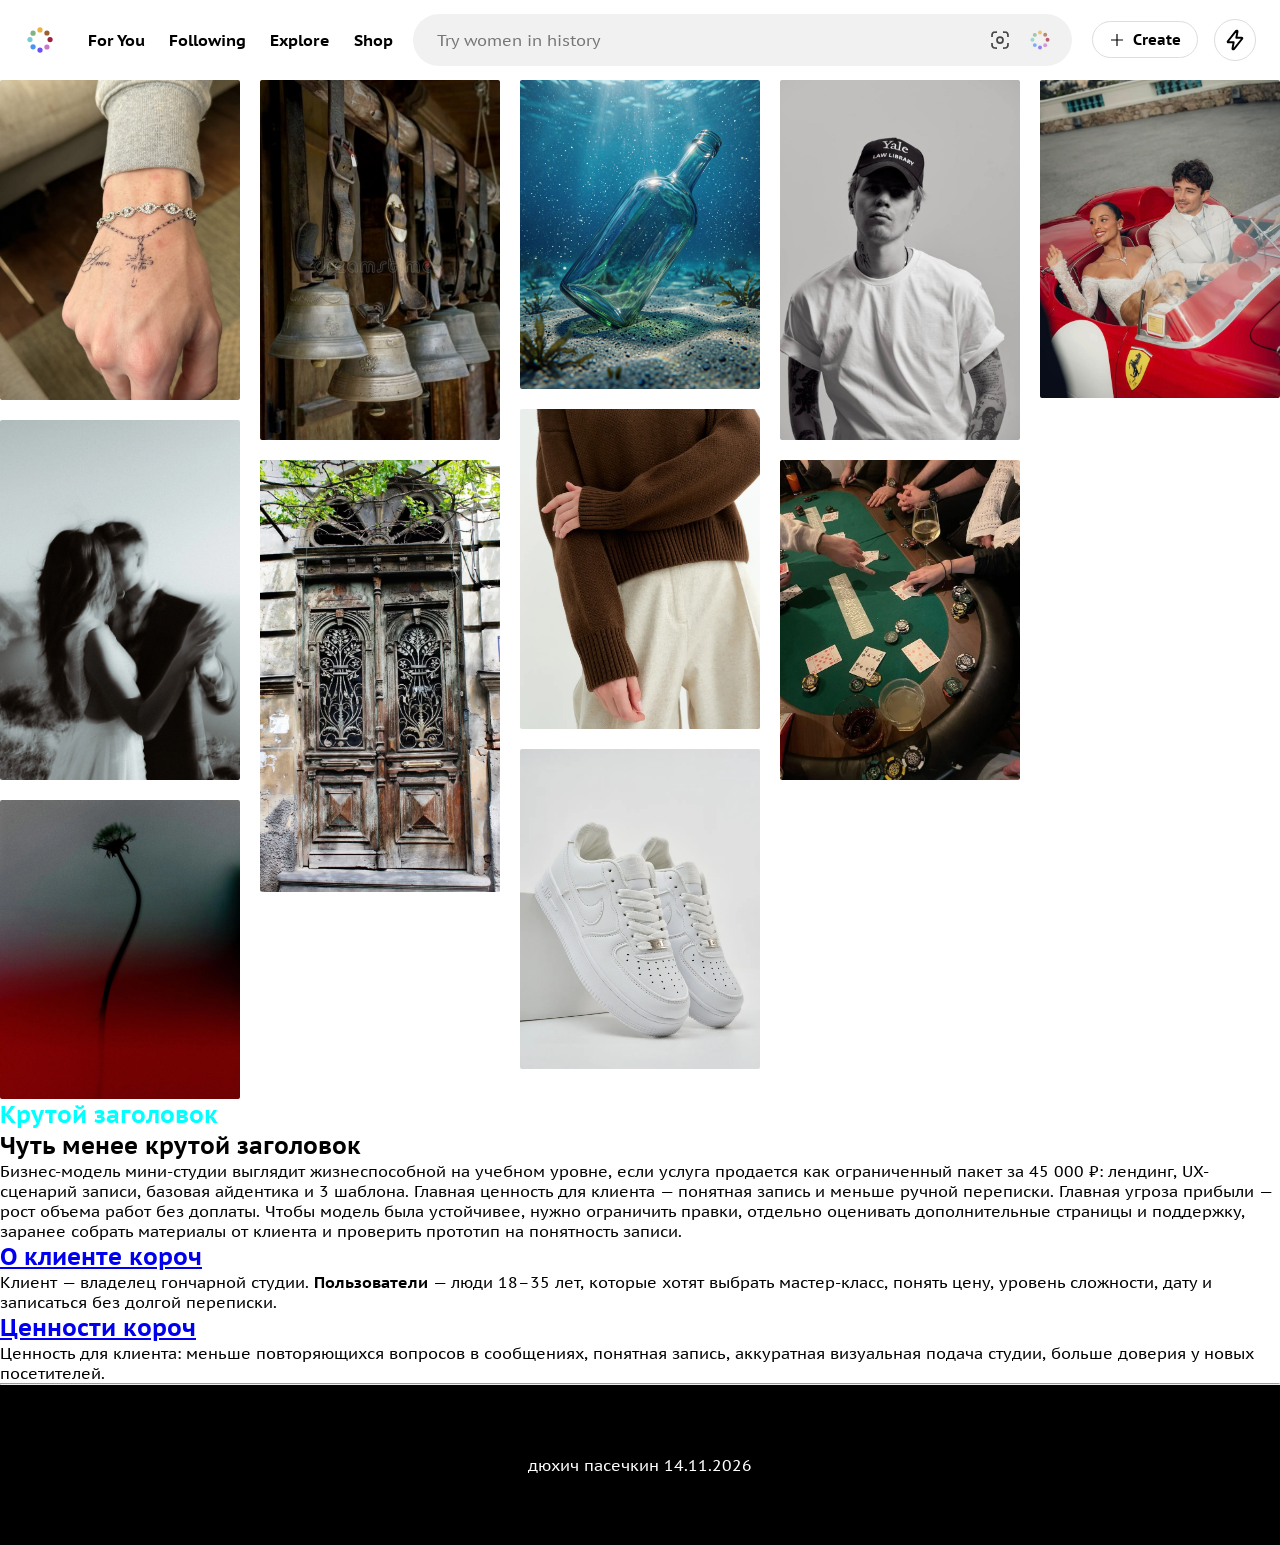
<file: index.html>
<!DOCTYPE html>
<html lang="en">
<head>
    <meta charset="UTF-8">
    <meta name="viewport" content="width=device-width, initial-scale=1.0">
    <title>Document</title>
    <link rel="stylesheet" href="style.css">
    <link rel="preconnect" href="https://fonts.googleapis.com">
    <link rel="preconnect" href="https://fonts.gstatic.com" crossorigin>
    <link href="https://fonts.googleapis.com/css2?family=PT+Sans+Caption:wght@400;700&display=swap" rel="stylesheet">

</head>
<body>
    <header>
        <div class="header-block">
            <div class="header-block__nav">
                <img src="logo.svg" alt="logo">
                <a href="#">For You</a>
                <a href="#">Following</a>
                <a href="#">Explore</a>
                <a href="#">Shop</a>
            </div>

            <div class="header-block__search">
                <form action="">
                    <input type="text" placeholder="Try women in history">
                    <button type="button">
                        <img src="cam.svg" alt="cam" width="24px">
                    </button>
                    <button type="button">
                        <img src="logo.svg" alt="logo">
                    </button>
                </form>
            </div>

            <div class="header-block__container">
                <a href="#">
                    <button>
                        <img src="add.svg" alt="add">
                        <span>Create</span>
                    </button>
                </a>

                <a href="#">
                    <img src="light.svg" alt="light">
                </a>
            </div>


        </div>
    </header>

    <div class="gallery">
        
        <div class="gallery__item">
            <img src="cosmos1.jpeg" alt="">
        </div>
        
        <div class="gallery__item">
            <img src="cosmos2.png" alt="">
        </div>
        
        <div class="gallery__item">
            <img src="cosmos3.png" alt="">
        </div>
        
        <div class="gallery__item">
            <img src="cosmos4.jpeg" alt="">
        </div>
        
        <div class="gallery__item">
            <img src="cosmos5.jpeg" alt="">
        </div>
        
        <div class="gallery__item">
            <img src="cosmos6.jpeg" alt="">
        </div>
        
        <div class="gallery__item">
            <img src="cosmos7.jpeg" alt="">
        </div>
        
        <div class="gallery__item">
            <img src="cosmos8.jpeg" alt="">
        </div>
        
        <div class="gallery__item">
            <img src="cosmos9.jpeg" alt="">
        </div>
        
        <div class="gallery__item">
            <img src="cosmos10.jpeg" alt="">
        </div>
        
        <div class="gallery__item">
            <img src="cosmos11.jpg" alt="">
        </div>
    </div>


    <section>
        <div class="statua">
            <h1>Крутой заголовок</h1>
            <h2>Чуть менее крутой заголовок</h2>
            <p>Бизнес-модель мини-студии выглядит жизнеспособной на учебном уровне, если услуга продается как ограниченный пакет за 45 000 ₽: лендинг, UX-сценарий записи, базовая айдентика и 3 шаблона. Главная ценность для клиента — понятная запись и меньше ручной переписки. Главная угроза прибыли — рост объема работ без доплаты. Чтобы модель была устойчивее, нужно ограничить правки, отдельно оценивать дополнительные страницы и поддержку, заранее собрать материалы от клиента и проверить прототип на понятность записи.</p>
            <a href="index2.html">
                <h2>О клиенте короч</h2>
            </a> 
            <p>Клиент — владелец гончарной студии. <strong>Пользователи</strong> — люди 18–35 лет, которые хотят выбрать мастер-класс, понять цену, уровень сложности, дату и записаться без долгой переписки.</p>
            <a href="index3.html">
                <h2>Ценности короч</h2>
            </a>
            <p>Ценность для клиента: меньше повторяющихся вопросов в сообщениях, понятная запись, аккуратная визуальная подача студии, больше доверия у новых посетителей.</p>
            <hr>

        </div>
    </section>

    <footer>
        дюхич пасечкин 14.11.2026
    </footer>



</body>
</html>
</file>
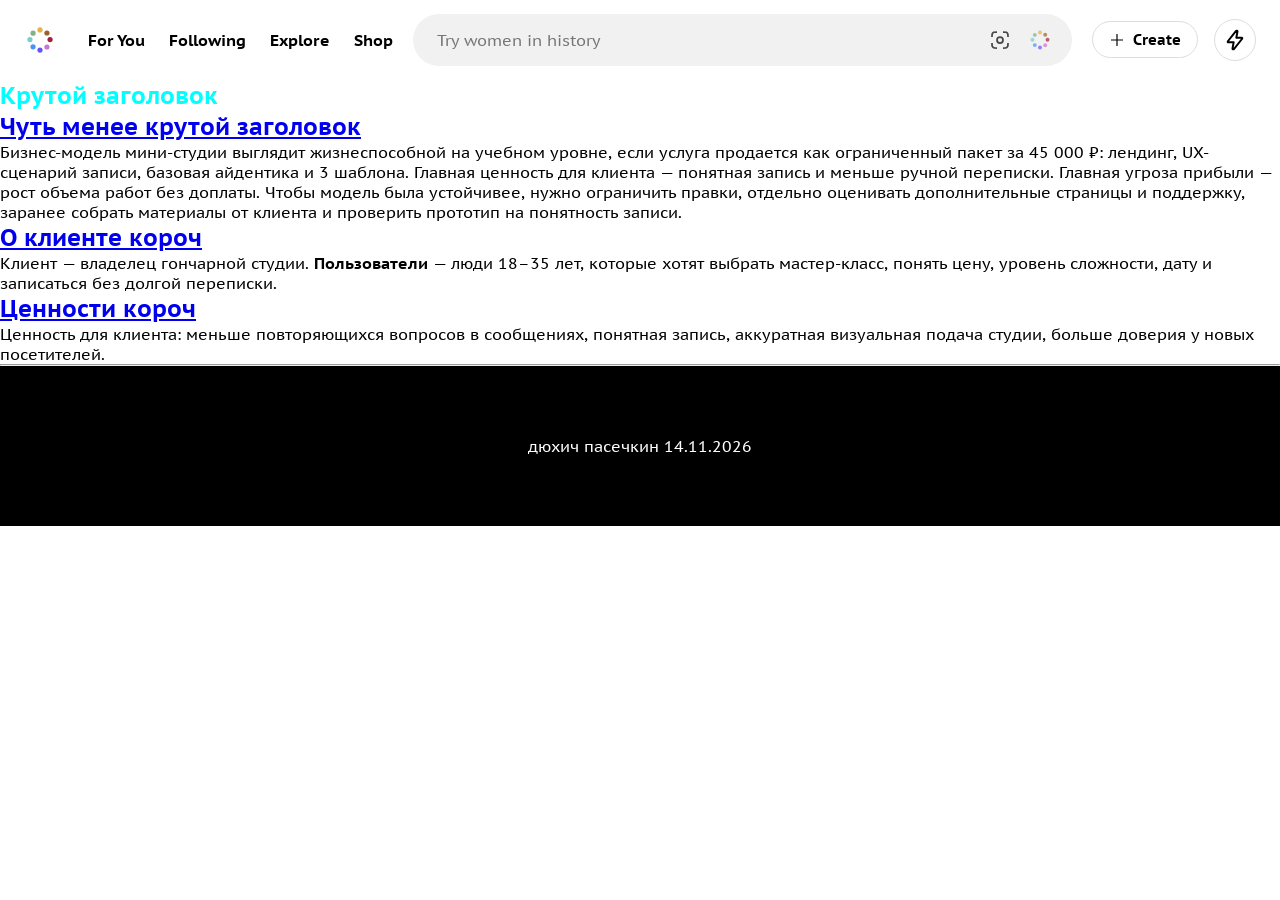
<file: index2.html>
<!DOCTYPE html>
<html lang="en">
<head>
    <meta charset="UTF-8">
    <meta name="viewport" content="width=device-width, initial-scale=1.0">
    <title>Document</title>
    <link rel="stylesheet" href="style.css">
    <link rel="preconnect" href="https://fonts.googleapis.com">
    <link rel="preconnect" href="https://fonts.gstatic.com" crossorigin>
    <link href="https://fonts.googleapis.com/css2?family=PT+Sans+Caption:wght@400;700&display=swap" rel="stylesheet">

</head>
<body>
    <header>
        <div class="header-block">
            <div class="header-block__nav">
                <img src="logo.svg" alt="logo">
                <a href="#">For You</a>
                <a href="#">Following</a>
                <a href="#">Explore</a>
                <a href="#">Shop</a>
            </div>

            <div class="header-block__search">
                <form action="">
                    <input type="text" placeholder="Try women in history">
                    <button type="button">
                        <img src="cam.svg" alt="cam" width="24px">
                    </button>
                    <button type="button">
                        <img src="logo.svg" alt="logo">
                    </button>
                </form>
            </div>

            <div class="header-block__container">
                <a href="#">
                    <button>
                        <img src="add.svg" alt="add">
                        <span>Create</span>
                    </button>
                </a>

                <a href="#">
                    <img src="light.svg" alt="light">
                </a>
            </div>


        </div>
    </header>

    <section>
        <div class="statua">
            <h1>Крутой заголовок</h1>
            <a href="index.html">
                <h2>Чуть менее крутой заголовок</h2>
            </a> 
            <p>Бизнес-модель мини-студии выглядит жизнеспособной на учебном уровне, если услуга продается как ограниченный пакет за 45 000 ₽: лендинг, UX-сценарий записи, базовая айдентика и 3 шаблона. Главная ценность для клиента — понятная запись и меньше ручной переписки. Главная угроза прибыли — рост объема работ без доплаты. Чтобы модель была устойчивее, нужно ограничить правки, отдельно оценивать дополнительные страницы и поддержку, заранее собрать материалы от клиента и проверить прототип на понятность записи.</p>
            <a href="index2.html">
                <h2>О клиенте короч</h2>
            </a> 
            <p>Клиент — владелец гончарной студии. <strong>Пользователи</strong> — люди 18–35 лет, которые хотят выбрать мастер-класс, понять цену, уровень сложности, дату и записаться без долгой переписки.</p>
            <a href="index3.html">
                <h2>Ценности короч</h2>
            </a>
            <p>Ценность для клиента: меньше повторяющихся вопросов в сообщениях, понятная запись, аккуратная визуальная подача студии, больше доверия у новых посетителей.</p>
            <hr>

        </div>
    </section>

    <footer>
        дюхич пасечкин 14.11.2026
    </footer>



</body>
</html>
</file>
<file: style.css>
* {
    box-sizing: border-box;
    margin: 0;
    padding: 0;
}

body {
    font-family: 'PT Sans Caption', sans-serif; 
    background-color: #fff;
    color: #000;
}


.header-block {
    display: flex;
    align-items: center;
    justify-content: space-between;
    padding: 10px 24px;
    height: 80px; 
    border-bottom: 1px solid transparent; 
}

.header-block__nav {
    display: flex;
    align-items: center;
    gap: 24px; 
}


.header-block__nav img[alt="logo"] {
    width: 32px;
    height: 32px;
    cursor: pointer;
    margin-right: 8px;
}


.header-block__nav a {
    text-decoration: none;
    color: #000;
    font-weight: 700; 
    font-size: 16px;
    transition: color 0.2s;
}

.header-block__nav a:hover {
    color: #555;
}


.header-block__search {
    flex-grow: 1;
    display: flex;
    justify-content: center;
    max-width: 800px;
    margin: 0 20px;
}

.header-block__search form {
    display: flex;
    align-items: center;
    width: 100%;
    background-color: #f1f1f1;
    border-radius: 999px;
    padding: 10px 16px;
    position: relative;
}


.header-block__search input {
    flex-grow: 1;
    background: transparent;
    border: none;
    outline: none;
    font-size: 16px;
    font-family: inherit;
    color: #333;
    padding-left: 8px;
}

.header-block__search input::placeholder {
    color: #767676;
}


.header-block__search button {
    background: transparent;
    border: none;
    cursor: pointer;
    display: flex;
    align-items: center;
    justify-content: center;
    padding: 4px;
    border-radius: 50%;
    margin-left: 8px;
}

.header-block__search button:hover {
    background-color: #e1e1e1;
}


.header-block__search button img {
    width: 24px;
    height: 24px;
    opacity: 0.7;
}


.header-block__container {
    display: flex;
    align-items: center;
    gap: 16px;
}


.header-block__container a {
    text-decoration: none;
    display: flex;
    align-items: center;
}


.header-block__container a button {
    display: flex;
    align-items: center;
    gap: 8px;
    background-color: #fff;
    border: 1px solid #ddd;
    padding: 8px 16px;
    border-radius: 999px;
    font-family: inherit;
    font-weight: 700;
    font-size: 15px;
    cursor: pointer;
    transition: background-color 0.2s;
    color: #000;
}

.header-block__container a button:hover {
    background-color: #f1f1f1;
}


.header-block__container a button img {
    width: 16px;
    height: 16px;
}


.header-block__container a img[alt="light"] {
    width: 24px;
    height: 24px;
    padding: 8px;
    border: 1px solid #ddd;
    border-radius: 50%;
    box-sizing: content-box;
    cursor: pointer;
    transition: background-color 0.2s;
}

.header-block__container a img[alt="light"]:hover {
    background-color: #f1f1f1;
}

.gallery {
   
    column-count: 5;     
    column-gap: 20px;    
    width: 100%;
    max-width: 1900px;    
    margin: 0 auto;      
}


.gallery__item {
    
    break-inside: avoid;
    page-break-inside: avoid;
    
    margin-bottom: 20px; 
    border-radius: 2px; 
    overflow: hidden; 
    
    
    
    transition: transform 0.3s ease, opacity 0.3s ease;
    cursor: pointer;
}

.gallery__item:hover {
    transform: scale(1.02); 
    opacity: 0.9;
}


.gallery__item img {
    width: 100%;
    height: auto;        
    display: block;      
    object-fit: cover;   
}

footer {
    text-align: center;
    padding: 70px;
    background-color: #000;
    color: white;
}

.statua h1 {
    color: aqua;
}

.statua p {
    font-size: 16px;

}

.statua h2 {
    font-weight: bold;
}
</file>
